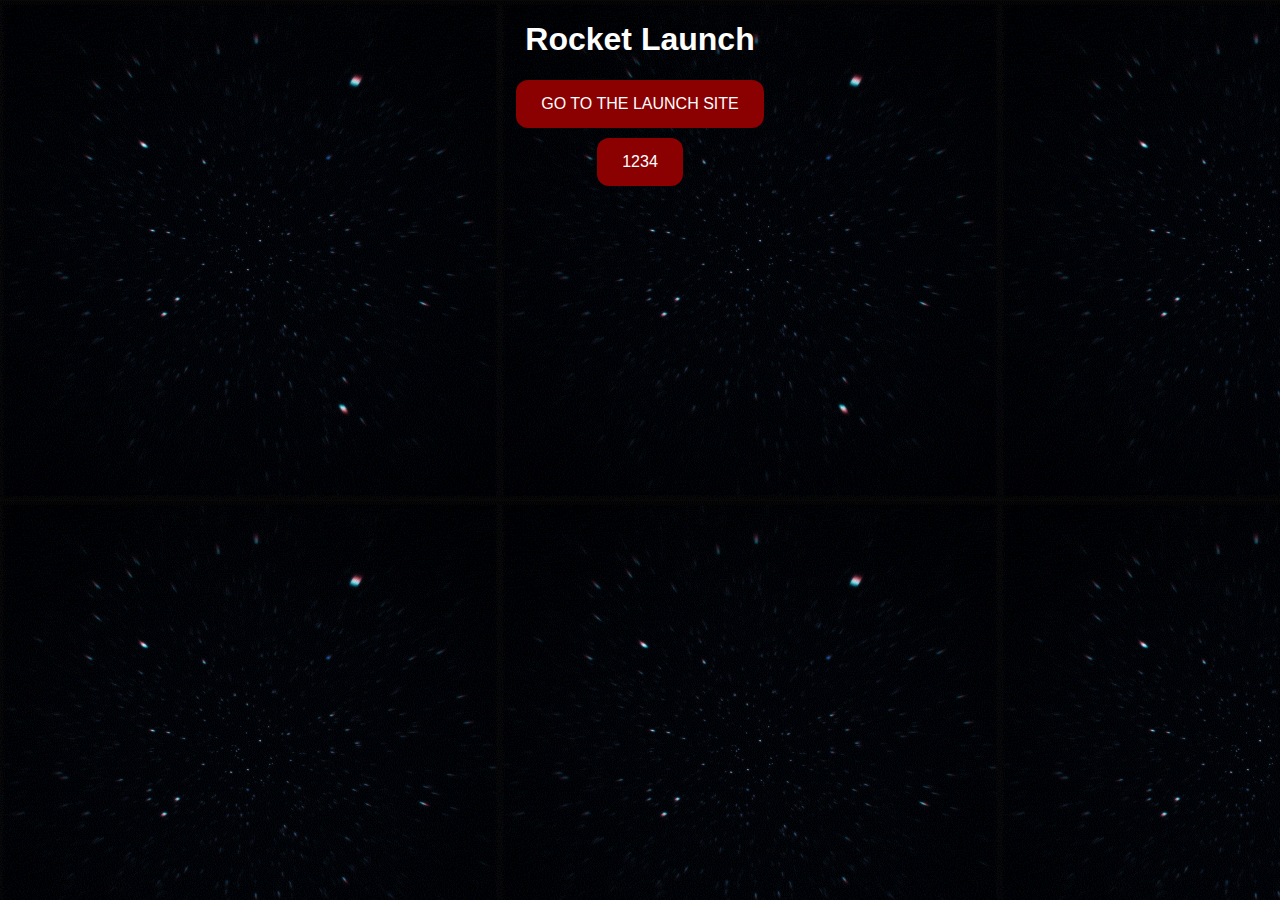
<file: index.html>
<!DOCTYPE html>
<html>
<head>
	<title>JS Rocket</title>
	<script type="text/javascript" src="js/
		script.js"></script>
	<link rel="stylesheet" type="text/css" 
		href="css/style.css">
</head>
<body>
	<h1>Rocket Launch</h1>
	<a href="rocket.html" class="button">Go to the launch site</a>
	<div class="divider">	
	<a href="#" class="button">1234</a>
	</div>	
</body>
</html>
</file>
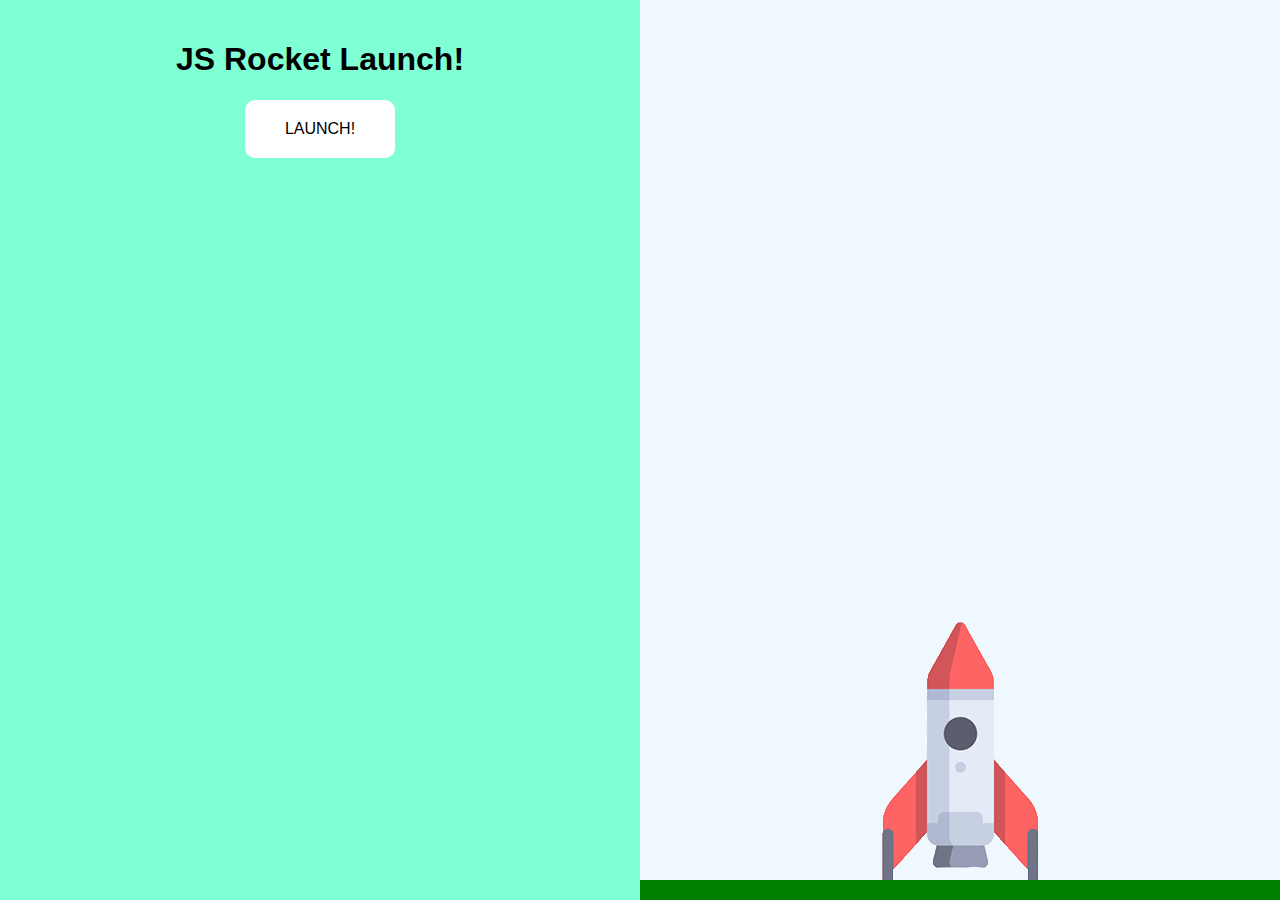
<file: rocket.html>
<!DOCTYPE html>
<html>
<head>
	<title>Rocket Launch sequence!</title>
	<link rel="stylesheet" type="text/css" href="css/rocket.css">
	<script type="text/javascript" src="js/rocket.js"></script>
</head>
<body class="body-state1">
	<div class="left">
		<div class="interface state1">
			<h1>JS Rocket Launch!</h1>
			<a href="#" class="button" onclick="changeState(2);">
			Launch!</a>
		</div>
		<div class="interface state2">
			<h1 id="countdown">10</h1>
			<a href="#" onclick="changeState(1);">
			Abort!</a>
		</div>
		<div class="interface state3">
			<h1>Lift Off!</h1>
		</div>
		<div class="interface state4">
			<h1>Well Done!</h1>
			<a href="#" class="button" onclick="changeState(1);">
			Do it again?</a>
		</div>
		<div class="interface state5">
			<h1>Oh No!!!</h1>
			<a href="#" class="button" onclick="changeState(1);">
			Try Again?</a>
		</div>
	</div>
	<div class="right">
		<div class="ground"></div>
		<div class="rocket"></div>
	</div>
</body>
</html>
</file>
<file: css/style.css>
body{
	background-image: url(../img/betterback.gif);
	font-family: 'helvetica', 'arial', sans-serif;
	background-color: lightslategrey;
	text-align: center;
	color: white;
}
a.button{
	display: inline-block;
	background-color: darkred;
	color: white;
	padding: 15px 25px;
	text-decoration: none;
	border-radius: 12px;
	text-transform: uppercase;
	transition: color 300ms;
}
.divider{
	width: auto;
	height: -45px;
	margin-top: 10px; 
	display: underline-block;
}

a:hover{
	color: black;
}
</file>
<file: css/rocket.css>
body{
	font-family: 'helvetica', 'arial', sans-serif;
}

.left{
	background-color: aquamarine;
	position: fixed;
	width: 50%;
	height: 100%;
	top: 0;
	left: 0;
}

.interface{
	text-align: center;
	padding: 20px;
}

a.button{
	display: inline-block;
	background-color: white;
	color: black;
	padding: 20px 40px;
	text-decoration: none;
	border-radius: 10px;
	text-transform: uppercase;
	transition: color 300ms;
}

a:hover{
	color: red;

}

.right{
	background-color: aliceblue;
	position: fixed;
	width: 50%;
	height: 100%;
	top: 0;
	right: 0;
}

.ground{
	background-color: green;
	position: absolute;
	bottom: 0;
	left: 0;
	width: 100%;
	height: 20px;
}

.rocket{
	position: absolute;
	left: 50%;
	bottom: 20px;
	width: 156px;
	height: 258px;
	margin-left: -78px;
	background: url('../img/state1.png') no-repeat 0 0;
	transition: bottom 10000ms;
}
/* Rocket BG image */
body.body-state2 .rocket{
	background-image: url('../img/state1.png');
	
}
body.body-state3 .rocket,
body.body-state4 .rocket{
	background-image: url('../img/state2.png');
	

}
body.body-state5 .rocket{
	background-image: url('../img/state5.png');
	bottom: 0px;
	width: 273px;
	height: 215px;
	margin-left: -136.5px


}

body.body-state1 .rocket{
	transition: none;
}

body.body-state3 .rocket,
body.body-state4 .rocket{
	bottom: 1000px;
}

.state1,
.state2,
.state3,
.state4,
.state5{
	display: none;
}

body.body-state1 .state1{display: block;}
body.body-state2 .state2{display: block;}
body.body-state3 .state3{display: block;}
body.body-state4 .state4{display: block;}
body.body-state5 .state5{display: block;}

a{

}

a.button{

}
</file>
